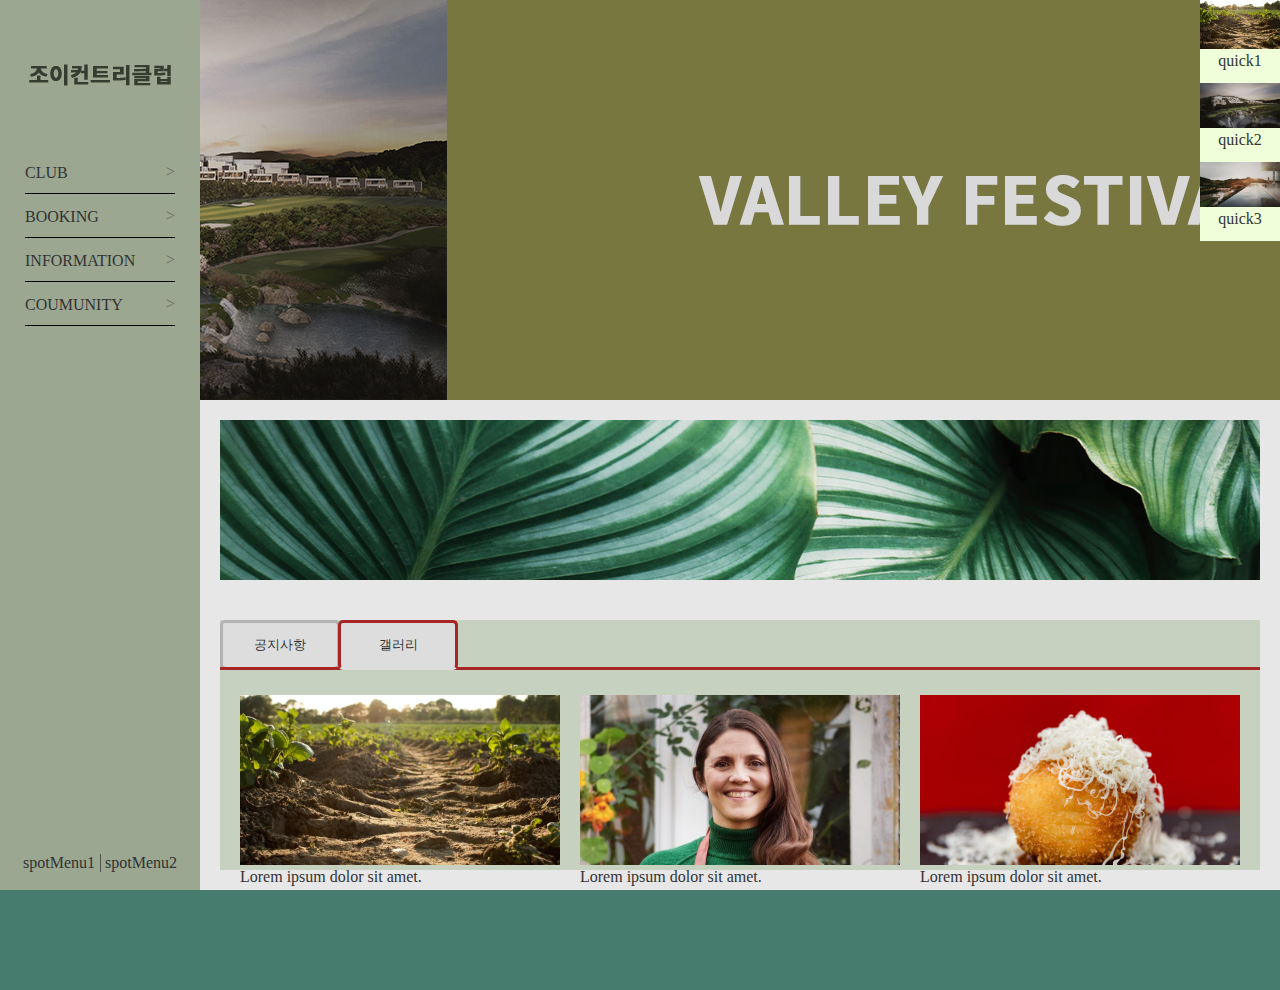
<file: 실기-문제/D-1-조이컨트리클럽/index.html>
<!DOCTYPE html>
<html lang="ko">
  <head>
    <meta charset="UTF-8" />
    <meta name="viewport" content="width=device-width, initial-scale=1.0" />
    <title>조이컨트리클럽</title>
    <link rel="stylesheet" href="./css/comm.css" />
    <script src="./js/jquery-3.5.1.min.js"></script>
    <script src="./js/comm.js"></script>
  </head>
  <body>
    <div class="wrap">
      <div class="inner">
        <header>
          <h1 class="logo">
            <a href="#">
              <img src="./images/logo.png" alt="조이컨트리클럽" />
            </a>
          </h1>
          <nav id="gnb">
            <ul class="depth1">
              <!-- <li class="active"> -->
              <li>
                <a href="javascript:void(0)" class="link-depth1">CLUB</a>
                <ul class="depth2">
                  <li>
                    <a href="#">클럽소개</a>
                  </li>
                  <li>
                    <a href="#">시설안내</a>
                  </li>
                </ul>
              </li>
              <li>
                <a href="javascript:void(0)" class="link-depth1">BOOKING</a>
                <ul class="depth2">
                  <li>
                    <a href="#">요금안내</a>
                  </li>
                  <li>
                    <a href="#">예약안내</a>
                  </li>
                  <li>
                    <a href="#">위약안내</a>
                  </li>
                </ul>
              </li>
              <li>
                <a href="javascript:void(0)" class="link-depth1">INFORMATION</a>
                <ul class="depth2">
                  <li>
                    <a href="#">명예의 전당</a>
                  </li>
                  <li>
                    <a href="#">이벤트</a>
                  </li>
                  <li>
                    <a href="#">자료실</a>
                  </li>
                  <li>
                    <a href="#">포토갤러리</a>
                  </li>
                </ul>
              </li>
              <li>
                <a href="javascript:void(0)" class="link-depth1">COUMUNITY</a>
                <ul class="depth2">
                  <li>
                    <a href="#">공지사항</a>
                  </li>
                  <li>
                    <a href="#">Q&A</a>
                  </li>
                </ul>
              </li>
            </ul>
          </nav>
          <div class="util">
            <a href="#">spotMenu1</a>
            <!-- <span>|</span> -->
            <a href="#">spotMenu2</a>
          </div>
        </header>
        <main>
          <nav class="quick">
            <a href="#">
              <img src="./images/goto1.jpg" alt="퀵1" />
              <p>quick1</p>
            </a>
            <a href="#">
              <img src="./images/slide1.png" alt="퀵1" />
              <p>quick2</p>
            </a>
            <a href="#">
              <img src="./images/slide3.png" alt="퀵1" />
              <p>quick3</p>
            </a>
          </nav>
          <div class="slid">
            <ul>
              <li>
                <a href="#">
                  <img src="./images/slide-bnr11.jpg" />
                </a>
              </li>
              <li>
                <a href="#">
                  <img src="./images/slide-bnr2.jpg" />
                </a>
              </li>
              <li>
                <a href="#">
                  <img src="./images/slide-bnr3.jpg" />
                </a>
              </li>
            </ul>
          </div>
          <div class="banner">
            <a href="#">
              <img src="./images/banner.jpg" alt="banner" />
            </a>
          </div>
          <div class="tabs-wrap">
            <div class="tab">
              <h2 class="tab-tit tit-bbs">
                <button>공지사항</button>
                <!-- button = a태그+java -->
              </h2>
              <div class="tab-cont">
                <ul class="lst-bbs">
                  <li>
                    <a href="#">
                      <p>
                        Lorem ipsum dolor, sit amet consectetur adipisicing
                        elit.
                      </p>
                      <em>2023.08.10</em>
                    </a>
                  </li>
                  <li>
                    <a href="#">
                      <p>Lorem, ipsum dolor. elit.</p>
                      <em>2023.08.10</em>
                    </a>
                  </li>
                  <li>
                    <a href="#">
                      <p>
                        Lorem ipsum dolor sit amet consectetur adipisicing elit.
                        Adipisci a labore molestiae totam quae deserunt
                        voluptates illo dolores.
                      </p>
                      <em>2023.08.10</em>
                    </a>
                  </li>
                </ul>
              </div>
            </div>
            <div class="tab active">
              <h2 class="tab-tit tit-gal">
                <button>갤러리</button>
              </h2>
              <div class="tab-cont">
                <ul class="lst-gallery">
                  <li>
                    <a href="#">
                      <img src="./images/goto1.jpg" alt="" />
                      <p>Lorem ipsum dolor sit amet.</p>
                    </a>
                  </li>
                  <li>
                    <a href="#">
                      <img src="./images/goto2.jpg" alt="" />
                      <p>Lorem ipsum dolor sit amet.</p>
                    </a>
                  </li>
                  <li>
                    <a href="#">
                      <img src="./images/goto3.jpg" alt="" />
                      <p>Lorem ipsum dolor sit amet.</p>
                    </a>
                  </li>
                </ul>
              </div>
            </div>
          </div>
        </main>
      </div>
      <footer>
        <div class="footer-logo"></div>
        <div class="copyright"></div>
        <div class="sns"></div>
      </footer>
    </div>
  </body>
</html>
</file>
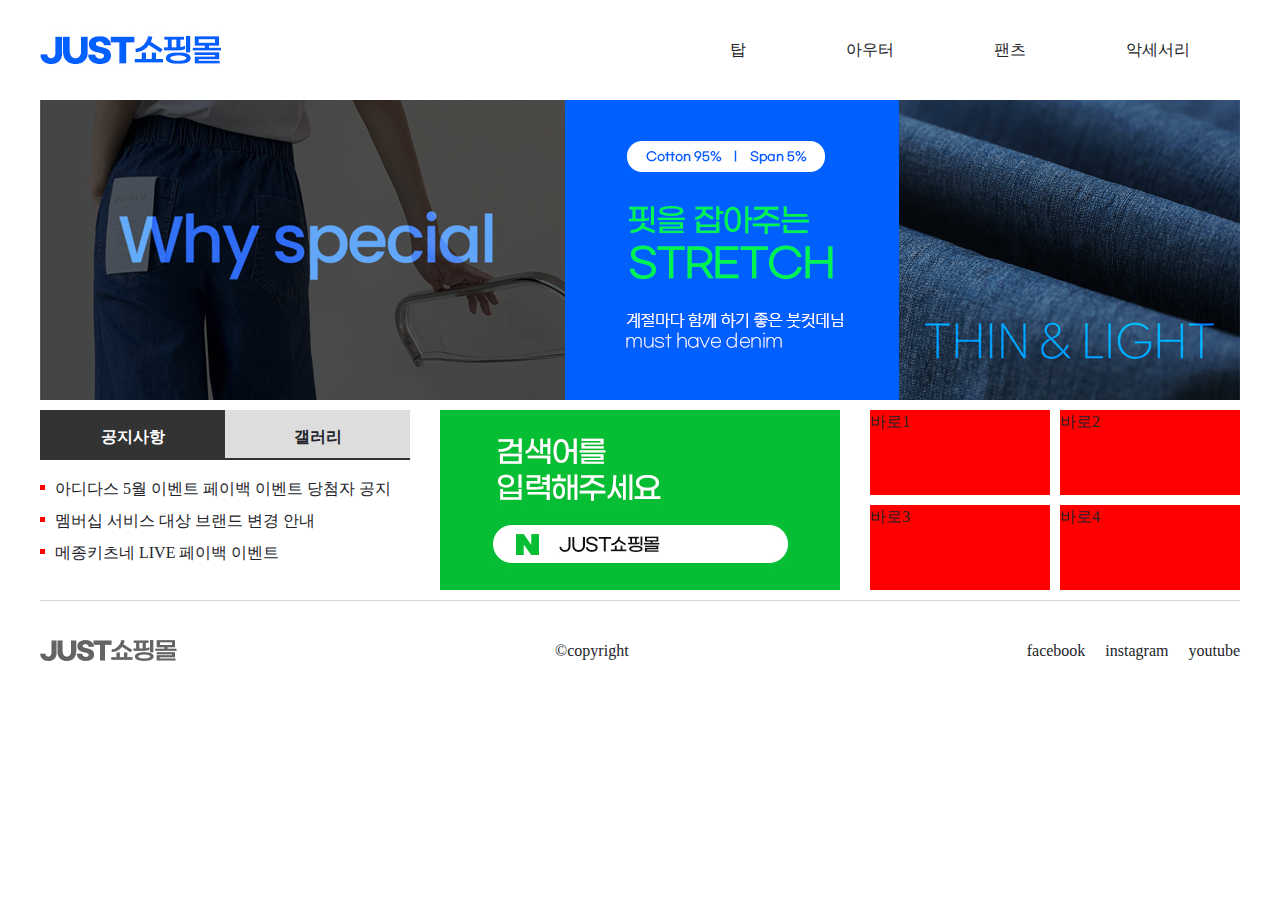
<file: 실기-완성/0-A-1-just쇼핑몰-slider-script/index.html>
<!DOCTYPE html>
<html lang="ko">
  <head>
    <meta charset="UTF-8" />
    <meta name="viewport" content="width=device-width, initial-scale=1.0" />
    <title>Just쇼핑몰</title>
    <link rel="stylesheet" href="./css/comm.css" />
    <script src="./js/jquery-3.5.1.min.js"></script>
    <!-- <script src="./js/comm.js"></script> -->
    <script defer src="./js/comm-js.js"></script>
  </head>
  <body>
    <div class="wrap">
      <header class="header">
        <!-- 로고 -->
        <h1 class="logo">
          <a href="#">
            <img src="./images/logo.jpg" alt="Just쇼핑몰" />
          </a>
        </h1>
        <!-- 네비게이션 -->
        <nav class="gnb">
          <ul class="depth1">
            <li>
              <a href="#">탑</a>
              <ul class="depth2">
                <li><a href="#">블라우스</a></li>
                <li><a href="#">티</a></li>
                <li><a href="#">셔츠</a></li>
                <li><a href="#">니트</a></li>
              </ul>
            </li>
            <li>
              <a href="#">아우터</a>
              <ul class="depth2">
                <li><a href="#">블라우스</a></li>
                <li><a href="#">티</a></li>
                <li><a href="#">셔츠</a></li>
                <li><a href="#">니트</a></li>
              </ul>
            </li>
            <li>
              <a href="#">팬츠</a>
              <ul class="depth2">
                <li><a href="#">블라우스</a></li>
                <li><a href="#">티</a></li>
                <li><a href="#">셔츠</a></li>
                <li><a href="#">니트</a></li>
              </ul>
            </li>
            <li>
              <a href="#">악세서리</a>
              <ul class="depth2">
                <li><a href="#">블라우스</a></li>
                <li><a href="#">티</a></li>
                <li><a href="#">셔츠</a></li>
                <li><a href="#">니트</a></li>
              </ul>
            </li>
          </ul>
        </nav>
      </header>
      <main class="main">
        <!-- 조부모 -->
        <div class="slide-wrap">
          <!-- 부모 -->
          <ul class="lst-slide">
            <!-- 자식 -->
            <li>
              <a href="#">
                <img src="./images/slide1.png" alt="핏을 잡아주는 stretch" />
              </a>
            </li>
            <li>
              <a href="#">
                <img src="./images/slide2.png" alt="Fashion week" />
              </a>
            </li>
            <li>
              <a href="#">
                <img src="./images/slide3.jpg" alt="1+1 두장 구매시 15%할인" />
              </a>
            </li>
          </ul>
        </div>
        <div class="contents">
          <div class="tabs-wrap">
            <!-- 공지사항 tab  -->
            <div class="tab-item on">
              <h3 class="tit">공지사항</h3>
              <div class="cont">
                <!-- 공지사항 list -->
                <ul class="lst-bbs">
                  <li>
                    <a href="#">
                      아디다스 5월 이벤트 페이백 이벤트 당첨자 공지
                    </a>
                  </li>
                  <li>
                    <a href="#">멤버십 서비스 대상 브랜드 변경 안내</a>
                  </li>
                  <li>
                    <a href="#">메종키츠네 LIVE 페이백 이벤트</a>
                  </li>
                </ul>
              </div>
            </div>
            <!-- 갤러리 tab -->
            <div class="tab-item">
              <h3 class="tit">갤러리</h3>
              <div class="cont">
                <!-- 썸네일 리스트 -->
                <ul class="lst-gallery">
                  <li>
                    <a href="#">
                      <img
                        src="./images/thumb-gallery.jpg"
                        alt="봄 나들이 준비, 러블리 원피스"
                      />
                      <p>봄 나들이 준비, 러블리 원피스</p>
                    </a>
                  </li>
                  <li>
                    <a href="#">
                      <img
                        src="./images/thumb-gallery.jpg"
                        alt="봄 나들이 준비, 러블리 원피스"
                      />
                      <p>봄 나들이 준비, 러블리 원피스</p>
                    </a>
                  </li>
                  <li>
                    <a href="#">
                      <img
                        src="./images/thumb-gallery.jpg"
                        alt="봄 나들이 준비, 러블리 원피스"
                      />
                      <p>봄 나들이 준비, 러블리 원피스</p>
                    </a>
                  </li>
                </ul>
              </div>
            </div>
          </div>
          <!-- 배너 -->
          <div class="bnr">
            <a href="#">
              <img
                src="./images/bnr.jpg"
                alt="검색어를 입력해주세요. Just쇼핑몰"
              />
            </a>
          </div>
          <!-- 바로가기 -->
          <div class="goto">
            <ul>
              <li><a href="#">바로1</a></li>
              <li><a href="#">바로2</a></li>
              <li><a href="#">바로3</a></li>
              <li><a href="#">바로4</a></li>
            </ul>
          </div>
        </div>
      </main>
      <footer class="footer">
        <div class="logo-foot">
          <a href="#">
            <img src="./images/logo-foot.png" alt="Just쇼핑몰" />
          </a>
        </div>
        <div class="copyright">&#169;copyright</div>
        <div class="sns">
          <ul class="lst-sns">
            <li><a href="#">facebook</a></li>
            <li><a href="#">instagram</a></li>
            <li><a href="#">youtube</a></li>
          </ul>
        </div>
      </footer>
    </div>
    <!-- modal -->
    <div id="modal" class="modal-dimmed active">
      <div class="modal-box">
        <h3>모달창 제목</h3>
        <p>
          Lorem ipsum dolor sit amet consectetur adipisicing elit. Minus,
          consequuntur sed rerum similique iste error doloribus quas et delectus
          est voluptatum rem tenetur, illo eveniet dolorem fuga quis
          repellendus? Nam?
        </p>
        <button>X</button>
      </div>
    </div>
  </body>
</html>
</file>
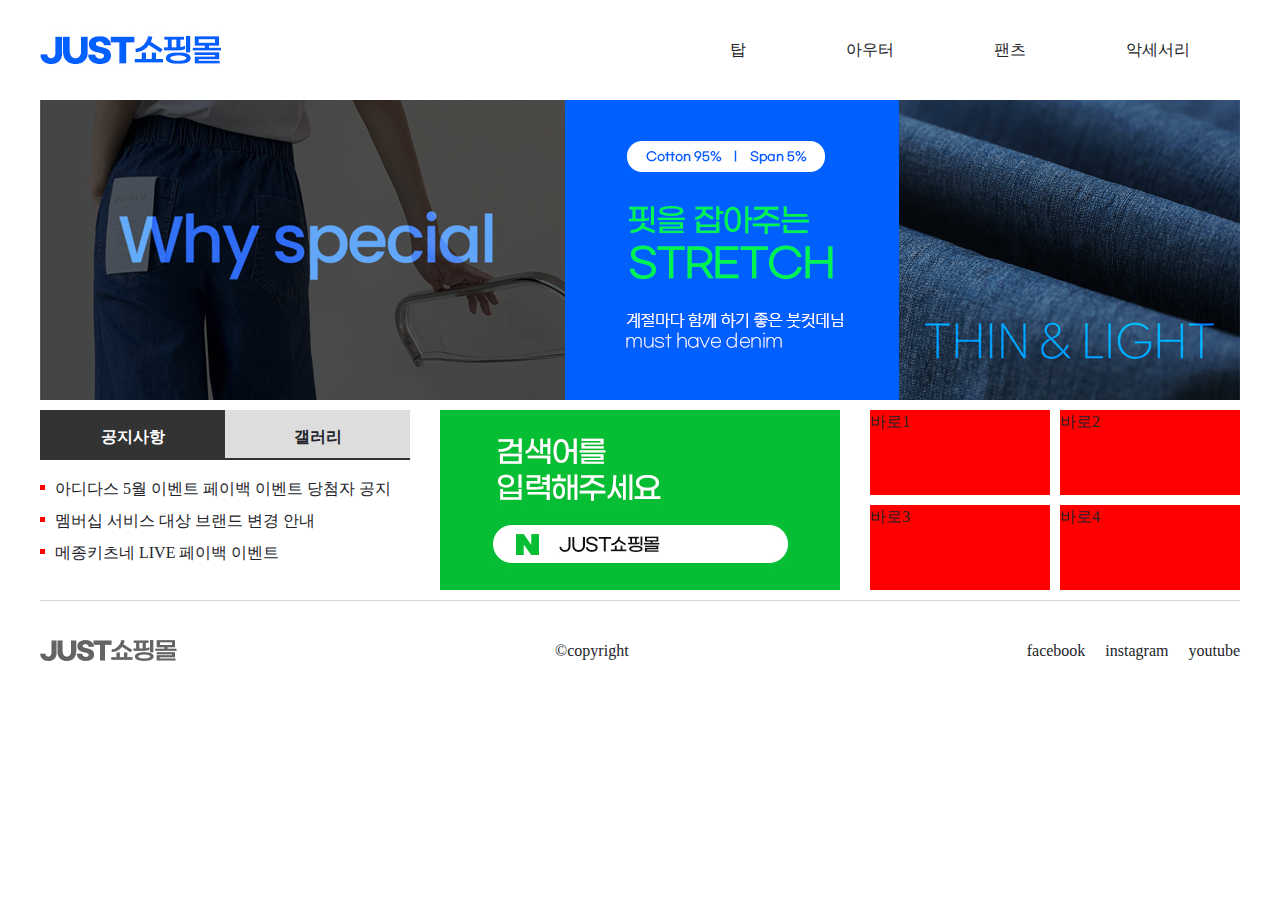
<file: 실기-완성/0-A-1-just쇼핑몰/index.html>
<!DOCTYPE html>
<html lang="ko">
  <head>
    <meta charset="UTF-8" />
    <meta name="viewport" content="width=device-width, initial-scale=1.0" />
    <title>Just쇼핑몰</title>
    <link rel="stylesheet" href="./css/comm.css" />
    <script src="./js/jquery-3.5.1.min.js"></script>
    <script src="./js/comm.js"></script>
  </head>
  <body>
    <div class="wrap">
      <header class="header">
        <!-- 로고 -->
        <h1 class="logo">
          <a href="#">
            <img src="./images/logo.jpg" alt="Just쇼핑몰" />
          </a>
        </h1>
        <!-- 네비게이션 -->
        <nav class="gnb">
          <ul class="depth1">
            <li>
              <a href="#">탑</a>
              <ul class="depth2">
                <li><a href="#">블라우스</a></li>
                <li><a href="#">티</a></li>
                <li><a href="#">셔츠</a></li>
                <li><a href="#">니트</a></li>
              </ul>
            </li>
            <li>
              <a href="#">아우터</a>
              <ul class="depth2">
                <li><a href="#">블라우스</a></li>
                <li><a href="#">티</a></li>
                <li><a href="#">셔츠</a></li>
                <li><a href="#">니트</a></li>
              </ul>
            </li>
            <li>
              <a href="#">팬츠</a>
              <ul class="depth2">
                <li><a href="#">블라우스</a></li>
                <li><a href="#">티</a></li>
                <li><a href="#">셔츠</a></li>
                <li><a href="#">니트</a></li>
              </ul>
            </li>
            <li>
              <a href="#">악세서리</a>
              <ul class="depth2">
                <li><a href="#">블라우스</a></li>
                <li><a href="#">티</a></li>
                <li><a href="#">셔츠</a></li>
                <li><a href="#">니트</a></li>
              </ul>
            </li>
          </ul>
        </nav>
      </header>
      <main class="main">
        <!-- 조부모 -->
        <div class="slide-wrap">
          <!-- 부모 -->
          <ul class="lst-slide">
            <!-- 자식 -->
            <li>
              <a href="#">
                <img src="./images/slide1.png" alt="핏을 잡아주는 stretch" />
              </a>
            </li>
            <li>
              <a href="#">
                <img src="./images/slide2.png" alt="Fashion week" />
              </a>
            </li>
            <li>
              <a href="#">
                <img src="./images/slide3.jpg" alt="1+1 두장 구매시 15%할인" />
              </a>
            </li>
          </ul>
        </div>
        <div class="contents">
          <div class="tabs-wrap">
            <!-- 공지사항 tab  -->
            <div class="tab-item on">
              <h3 class="tit">공지사항</h3>
              <div class="cont">
                <!-- 공지사항 list -->
                <ul class="lst-bbs">
                  <li>
                    <a href="#">
                      아디다스 5월 이벤트 페이백 이벤트 당첨자 공지
                    </a>
                  </li>
                  <li>
                    <a href="#">멤버십 서비스 대상 브랜드 변경 안내</a>
                  </li>
                  <li>
                    <a href="#">메종키츠네 LIVE 페이백 이벤트</a>
                  </li>
                </ul>
              </div>
            </div>
            <!-- 갤러리 tab -->
            <div class="tab-item">
              <h3 class="tit">갤러리</h3>
              <div class="cont">
                <!-- 썸네일 리스트 -->
                <ul class="lst-gallery">
                  <li>
                    <a href="#">
                      <img
                        src="./images/thumb-gallery.jpg"
                        alt="봄 나들이 준비, 러블리 원피스"
                      />
                      <p>봄 나들이 준비, 러블리 원피스</p>
                    </a>
                  </li>
                  <li>
                    <a href="#">
                      <img
                        src="./images/thumb-gallery.jpg"
                        alt="봄 나들이 준비, 러블리 원피스"
                      />
                      <p>봄 나들이 준비, 러블리 원피스</p>
                    </a>
                  </li>
                  <li>
                    <a href="#">
                      <img
                        src="./images/thumb-gallery.jpg"
                        alt="봄 나들이 준비, 러블리 원피스"
                      />
                      <p>봄 나들이 준비, 러블리 원피스</p>
                    </a>
                  </li>
                </ul>
              </div>
            </div>
          </div>
          <!-- 배너 -->
          <div class="bnr">
            <a href="#">
              <img
                src="./images/bnr.jpg"
                alt="검색어를 입력해주세요. Just쇼핑몰"
              />
            </a>
          </div>
          <!-- 바로가기 -->
          <div class="goto">
            <ul>
              <li><a href="#">바로1</a></li>
              <li><a href="#">바로2</a></li>
              <li><a href="#">바로3</a></li>
              <li><a href="#">바로4</a></li>
            </ul>
          </div>
        </div>
      </main>
      <footer class="footer">
        <div class="logo-foot">
          <a href="#">
            <img src="./images/logo-foot.png" alt="Just쇼핑몰" />
          </a>
        </div>
        <div class="copyright">&#169;copyright</div>
        <div class="sns">
          <ul class="lst-sns">
            <li><a href="#">facebook</a></li>
            <li><a href="#">instagram</a></li>
            <li><a href="#">youtube</a></li>
          </ul>
        </div>
      </footer>
    </div>
    <!-- modal -->
    <div id="modal" class="modal-dimmed">
      <div class="modal-box">
        <h3>모달창 제목</h3>
        <p>
          Lorem ipsum dolor sit amet consectetur adipisicing elit. Minus,
          consequuntur sed rerum similique iste error doloribus quas et delectus
          est voluptatum rem tenetur, illo eveniet dolorem fuga quis
          repellendus? Nam?
        </p>
        <button>X</button>
      </div>
    </div>
  </body>
</html>
</file>
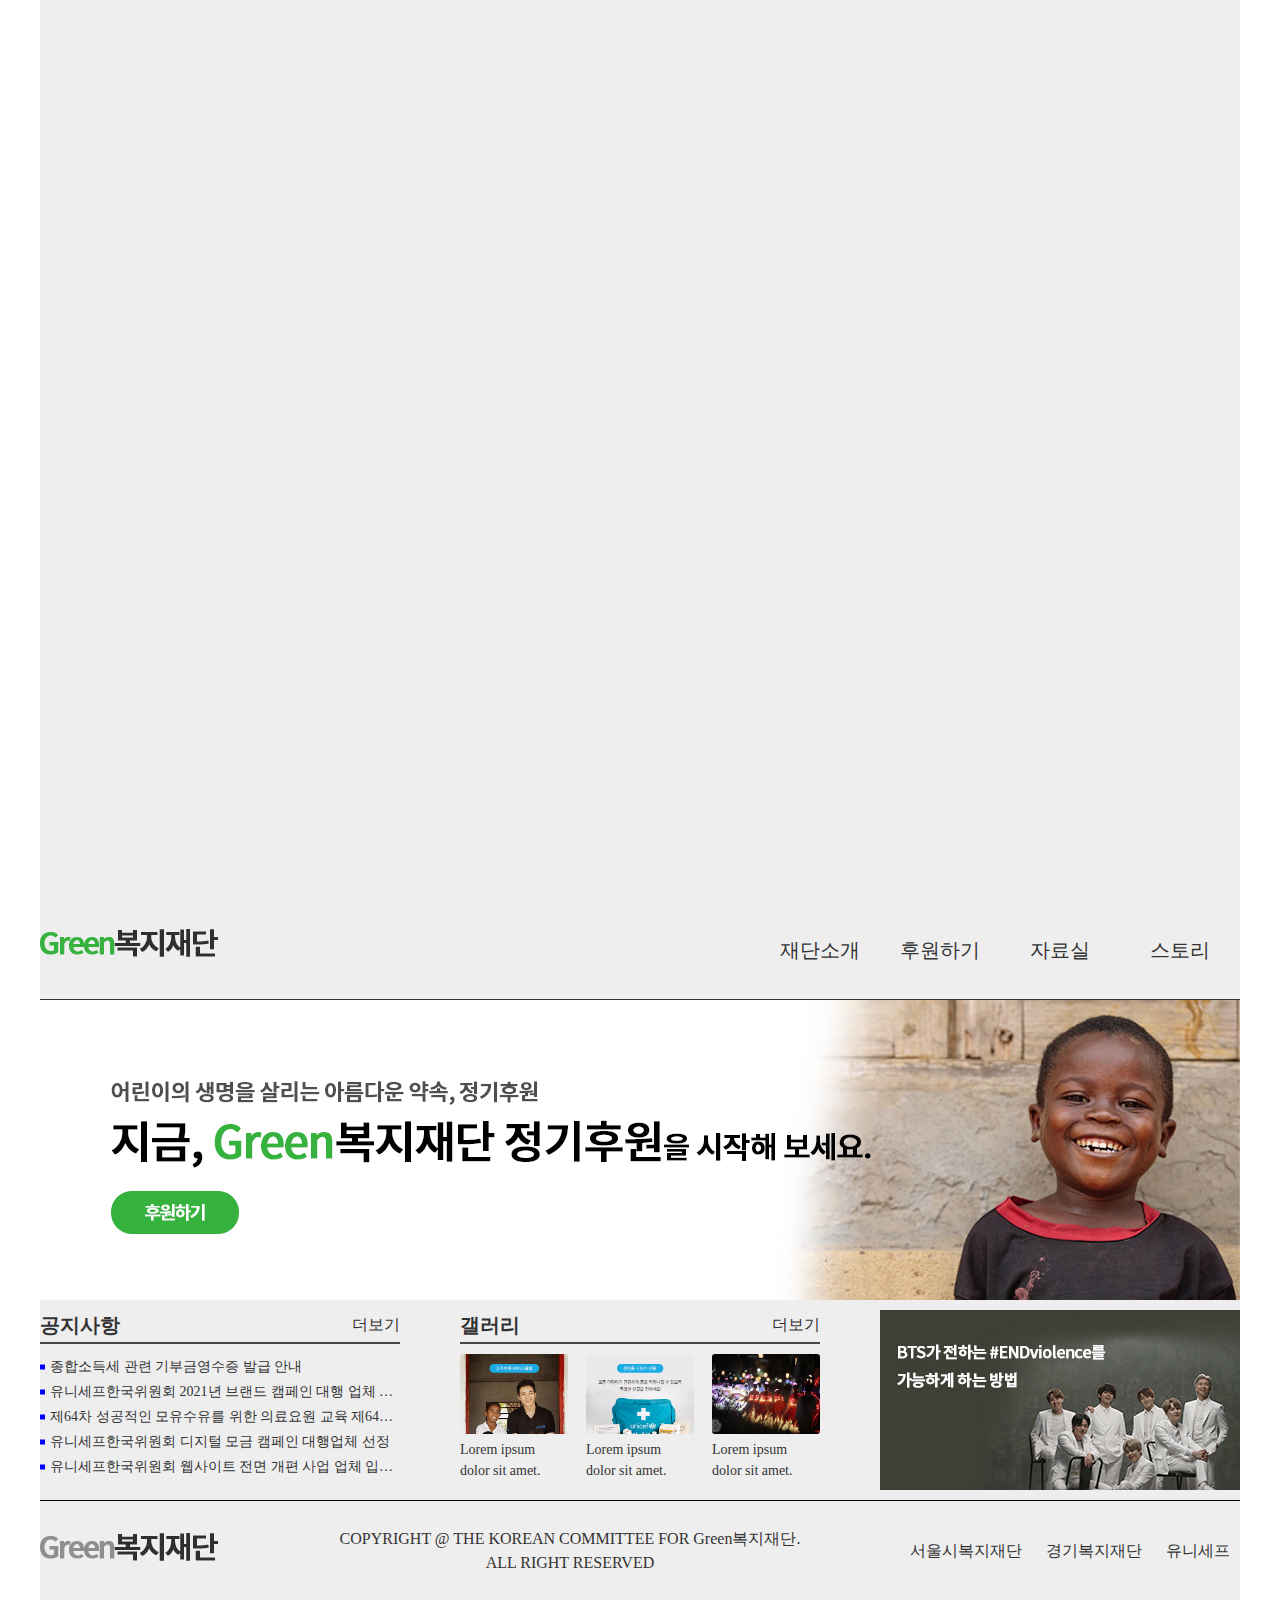
<file: 실기-완성/A-2-Green복지재단/index.html>
<!DOCTYPE html>
<html lang="ko">
  <head>
    <meta charset="UTF-8" />
    <meta name="viewport" content="width=device-width, initial-scale=1.0" />
    <title>Green복지재단</title>
    <link rel="stylesheet" href="./css/comm.css" />
    <script src="./js/jquery-3.5.1.min.js"></script>
    <script src="./js/comm.js"></script>
  </head>
  <body>
    <div class="wrap">
      <header>
        <h1>
          <a href="#">
            <img src="./images/logo.png" alt="Green복지재단" />
          </a>
        </h1>
        <nav class="gnb">
          <ul class="gnb-depth1">
            <li>
              <a href="#">재단소개</a>
              <ul class="gnb-depth2">
                <li><a href="#">설립취지</a></li>
                <li><a href="#">연혁</a></li>
                <li><a href="#">찾아오시는길</a></li>
              </ul>
            </li>
            <li>
              <a href="#">후원하기</a>
              <ul class="gnb-depth2">
                <li><a href="#">국내후원</a></li>
                <li><a href="#">국외후원</a></li>
                <li><a href="#">맞춤후원</a></li>
              </ul>
            </li>
            <li>
              <a href="#">자료실</a>
              <ul class="gnb-depth2">
                <li><a href="#">서식자료실</a></li>
                <li><a href="#">사진자료실</a></li>
                <li><a href="#">후원양식</a></li>
              </ul>
            </li>
            <li>
              <a href="#">스토리</a>
              <ul class="gnb-depth2">
                <li><a href="#">웹진</a></li>
                <li><a href="#">보고서</a></li>
                <li><a href="#">나의 후원</a></li>
              </ul>
            </li>
          </ul>
        </nav>
      </header>
      <div class="slide">
        <ul>
          <li>
            <a href="#">
              <img
                src="./images/slide1.jpg"
                alt="어린이의 생명을 살리는 아름다운 약속, 정기후원
              지금, Green복지재단 정기후원을 시작해 보세요. [후원하기]"
              />
            </a>
          </li>
          <li>
            <a href="#">
              <img
                src="./images/slide2.jpg"
                alt="지금도 아이들은 당신의 후원을 기다립니다."
              />
            </a>
          </li>
          <li>
            <a href="#">
              <img
                src="./images/slide3.jpg"
                alt="함께 해주신 후원자님 고맙습니다!
              2020년 기부금 영수증 발급 안내"
              />
            </a>
          </li>
        </ul>
      </div>
      <main>
        <section class="sec-g sec-bbs">
          <h2 class="sec-tit">공지사항</h2>
          <div class="sec-cont">
            <ul class="lst-bbs">
              <li>
                <a href="javascript:void(0);"
                  >종합소득세 관련 기부금영수증 발급 안내</a
                >
              </li>
              <li>
                <a href="#"
                  >유니세프한국위원회 2021년 브랜드 캠페인 대행 업체 입찰...</a
                >
              </li>
              <li>
                <a href="#"
                  >제64차 성공적인 모유수유를 위한 의료요원 교육 제64차...</a
                >
              </li>
              <li>
                <a href="#"
                  >유니세프한국위원회 디지털 모금 캠페인 대행업체 선정
                </a>
              </li>
              <li>
                <a href="#"
                  >유니세프한국위원회 웹사이트 전면 개편 사업 업체 입찰 공고</a
                >
              </li>
            </ul>
            <a href="#" class="link-more">더보기</a>
          </div>
        </section>
        <section class="sec-g sec-gallery">
          <h2 class="sec-tit">갤러리</h2>
          <div class="sec-cont">
            <ul class="lst-gallery">
              <li>
                <a href="#">
                  <img src="./images/gallery1.jpg" alt="갤러리 이미지" />
                  <p>Lorem ipsum dolor sit amet.</p>
                </a>
              </li>
              <li>
                <a href="#">
                  <img src="./images/gallery2.jpg" alt="갤러리 이미지" />
                  <p>Lorem ipsum dolor sit amet.</p>
                </a>
              </li>
              <li>
                <a href="#">
                  <img src="./images/gallery3.jpeg" alt="갤러리 이미지" />
                  <p>Lorem ipsum dolor sit amet.</p>
                </a>
              </li>
            </ul>
            <a href="#" class="link-more">더보기</a>
          </div>
        </section>
        <section class="sec-g sec-banner">
          <h2 class="blind">홍보 배너</h2>
          <div class="sec-cont">
            <a href="#">
              <img
                src="./images/banner.jpg"
                alt="BTS가 전하는 #ENDviolence를 가능하게 하는 방법"
              />
            </a>
          </div>
        </section>
      </main>
      <footer>
        <div class="logo-foot">
          <a href="#">
            <img src="./images/logo.png" alt="Green복지재단" />
          </a>
        </div>
        <div class="copyright">
          COPYRIGHT @ THE KOREAN COMMITTEE FOR Green복지재단. <br />
          ALL RIGHT RESERVED
        </div>
        <div class="family">
          <a href="#">서울시복지재단</a>
          <a href="#">경기복지재단</a>
          <a href="#">유니세프</a>
        </div>
      </footer>
    </div>
    <div id="modal" class="modal-dimmed">
      <div class="modal-box">
        <h2 class="modal-tit">modal title</h2>
        <div class="modal-cont">
          Lorem ipsum dolor sit amet, consectetur adipisicing elit. Rem,
          facilis. Lorem ipsum dolor sit amet, consectetur adipisicing elit.
          Rem, facilis. Lorem ipsum dolor sit amet, consectetur adipisicing
          elit. Rem, facilis.
        </div>
        <button class="btn-close">
          X
          <div class="blind">닫기</div>
        </button>
      </div>
    </div>
  </body>
</html>
</file>
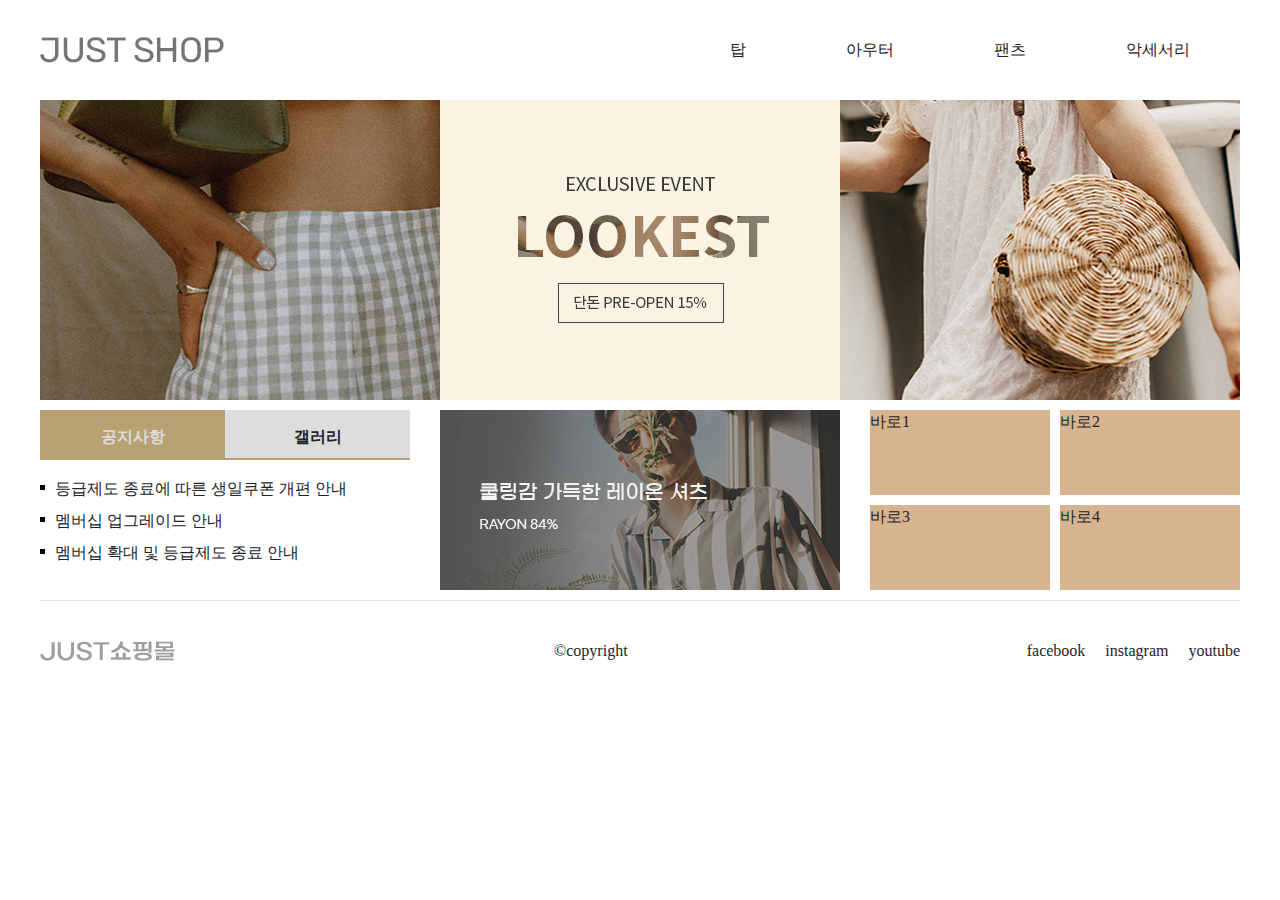
<file: 실기-문제/A-1-JUST쇼핑몰/001-just쇼핑몰-slider-script/index.html>
<!DOCTYPE html>
<html lang="ko">
  <head>
    <meta charset="UTF-8" />
    <meta name="viewport" content="width=device-width, initial-scale=1.0" />
    <title>Just쇼핑몰</title>
    <link rel="stylesheet" href="./css/comm.css" />
    <script src="./js/jquery-3.5.1.min.js"></script>
    <script src="./js/comm.js"></script>
  </head>
  <body>
    <div class="wrap">
      <header class="header">
        <!-- 로고 -->
        <h1 class="logo">
          <a href="#">
            <img src="./image/logo.png" alt="Just쇼핑몰" />
          </a>
        </h1>
        <!-- 네비게이션 -->
        <!-- <h2>메인 메뉴</h2> -->
        <nav class="gnb">
          <ul class="depth1">
            <li>
              <a href="#">탑</a>
              <ul class="depth2">
                <li><a href="#">블라우스</a></li>
                <li><a href="#">티</a></li>
                <li><a href="#">셔츠</a></li>
                <li><a href="#">니트</a></li>
              </ul>
            </li>
            <li>
              <a href="#">아우터</a>
              <ul class="depth2">
                <li><a href="#">자켓</a></li>
                <li><a href="#">코트</a></li>
                <li><a href="#">가디건</a></li>
                <li><a href="#">머플러</a></li>
              </ul>
            </li>
            <li>
              <a href="#">팬츠</a>
              <ul class="depth2">
                <li><a href="#">청바지</a></li>
                <li><a href="#">짧은바지</a></li>
                <li><a href="#">긴바지</a></li>
                <li><a href="#">레깅스</a></li>
              </ul>
            </li>
            <li>
              <a href="#">악세서리</a>
              <ul class="depth2">
                <li><a href="#">귀걸이</a></li>
                <li><a href="#">목걸이</a></li>
                <li><a href="#">팔찌</a></li>
                <li><a href="#">반지</a></li>
              </ul>
            </li>
          </ul>
        </nav>
      </header>
      <main class="main">
        <!-- 조부모 -->
        <div class="slide-wrap">
          <!-- 부모 -->
          <ul class="lst-slide">
            <!-- 자식 -->
            <li>
              <a href="#">
                <img src="./image/slide bn-3.jpg" alt="lookest" />
              </a>
            </li>
            <li>
              <a href="#">
                <img src="./image/slide bn-2.jpg" alt="SUMMER season on 80%" />
              </a>
            </li>
            <li>
              <a href="#">
                <img src="./image/slide bn.jpg" alt="beauty#essential" />
              </a>
            </li>
          </ul>
        </div>
        <div class="contents">
          <div class="tabs-wrap">
            <!-- 공지사항 tab  -->
            <div class="tab-item on">
              <h3 class="tit">공지사항</h3>
              <div class="cont">
                <!-- 공지사항 list -->
                <ul class="lst-bbs">
                  <li>
                    <a href="#"> 등급제도 종료에 따른 생일쿠폰 개편 안내 </a>
                  </li>
                  <li>
                    <a href="#">멤버십 업그레이드 안내</a>
                  </li>
                  <li>
                    <a href="#">멤버십 확대 및 등급제도 종료 안내</a>
                  </li>
                </ul>
              </div>
            </div>
            <!-- 갤러리 tab -->
            <div class="tab-item">
              <h3 class="tit">갤러리</h3>
              <div class="cont">
                <!-- 썸네일 리스트 -->
                <ul class="lst-gallery">
                  <li>
                    <a href="#">
                      <img
                        src="./image/g3.jpg"
                        alt="쿨탠다드가 선사하는
                        6월의 크리스마스"
                      />
                      <p>쿨탠다드가 선사하는 6월의 크리스마스</p>
                    </a>
                  </li>
                  <li>
                    <a href="#">
                      <img
                        src="./image/g2.jpg"
                        alt="키르시
                        아울렛 기획전"
                      />
                      <p>키르시 아울렛 기획전</p>
                    </a>
                  </li>
                  <li>
                    <a href="#">
                      <img
                        src="./image/g1.jpg"
                        alt="부티클
                        피플 장바구니"
                      />
                      <p>부티클 피플 장바구니</p>
                    </a>
                  </li>
                </ul>
              </div>
            </div>
          </div>
          <!-- 배너 -->
          <div class="bnr">
            <a href="#">
              <img
                src="./image/2.jpg"
                alt="검색어를 입력해주세요. Just쇼핑몰"
              />
            </a>
          </div>
          <!-- 바로가기 -->
          <div class="goto">
            <ul>
              <li><a href="#">바로1</a></li>
              <li><a href="#">바로2</a></li>
              <li><a href="#">바로3</a></li>
              <li><a href="#">바로4</a></li>
            </ul>
          </div>
        </div>
      </main>
      <footer class="footer">
        <div class="logo-foot">
          <a href="#">
            <img src="./image/footer logo.png" alt="Just쇼핑몰" />
          </a>
        </div>
        <div class="copyright">&#169;copyright</div>
        <div class="sns">
          <ul class="lst-sns">
            <li><a href="#">facebook</a></li>
            <li><a href="#">instagram</a></li>
            <li><a href="#">youtube</a></li>
          </ul>
        </div>
      </footer>
    </div>
    <!-- modal -->
    <div id="modal" class="modal-dimmed">
      <div class="modal-box">
        <h3>모달창 제목</h3>
        <p>
          Lorem ipsum dolor sit amet consectetur adipisicing elit. Minus,
          consequuntur sed rerum similique iste error doloribus quas et delectus
          est voluptatum rem tenetur, illo eveniet dolorem fuga quis
          repellendus? Nam?
        </p>
        <button>X</button>
      </div>
    </div>
  </body>
</html>
</file>
<file: 실기-완성/0-A-1-just쇼핑몰-slider-script/css/comm.css>
@charset "UTF-8";
:root {
  --primary: #0060ff;
  --line: #dbdbdb;
  --txt: #222328;
  --w: #fff;
  --b: #111;

  --widthWrap: 1200px;
  --slideHeight: 300px;
}

* {
  margin: 0;
  padding: 0;
  list-style: none;
  box-sizing: border-box;
  text-decoration: none;
  line-height: 1.5;
  color: var(--txt);
}

.wrap {
  width: var(--widthWrap);
  margin: 0 auto;
}
.header {
  display: flex;
  justify-content: space-between;
  height: 100px;
}
.logo {
  display: flex;
  align-items: center;
}
.logo a {
  display: block;
  width: 200px;
  height: 40px;
}

.gnb .depth1 {
  display: flex;
  position: relative;
}
.gnb .depth1 > li {
  position: relative;
}
.gnb .depth1 > li > a {
  display: block;
  height: 100px;
  padding: 0 50px;
  line-height: 100px;
  /* background: lawngreen; */
  /* border: 1px solid #000; */
  text-align: center;
}
.gnb .depth1 > li:hover > a {
  /* background: #0060ff; */
  border-bottom: 5px solid var(--primary);
}
.gnb .depth1 > li:last-child .depth2 {
  border-right: 1px solid var(--line);
}
/* gnb 마우스 오버 후 */
.gnb .depth1:hover .depth2 {
  display: block;
  max-height: 300px;
  /* padding: 10px 0; */
  border-bottom-width: 1px;
}

/* nav depth2 */
/* gnb 마우스 오버 전 */
.gnb .depth2 {
  /* display: none; */
  position: absolute;
  top: 100px;
  left: 0;
  right: 0;
  z-index: 1000;
  overflow: hidden;
  max-height: 0;
  /* padding: 0; */
  background: var(--w);
  border-bottom: 0 solid var(--line);
  border-right: none;
  transition: all 0.3s;
}
.gnb .depth2::after {
  content: "";
  position: absolute;
  top: 5px;
  right: 0;
  bottom: 5px;
  width: 1px;
  background: rgba(var(--b), 0.1);
}
.gnb .depth1 > li:last-child .depth2::after {
  display: none;
}
.gnb .depth2 a {
  display: block;
  height: 40px;
  text-align: center;
  line-height: 40px;
}
.gnb .depth2 a:hover {
  background-color: var(--primary);
  color: var(--w);
}

/* slide */
.slide-wrap a,
.slide-wrap img {
  display: block;
}
.slide-wrap {
  position: relative;
  overflow: hidden;
  height: var(--slideHeight);
}
.lst-slide {
  position: absolute;
  top: 0;
  left: 0;
}

/* contents */
.contents {
  display: flex;
  justify-content: space-between;
  padding: 10px 0;
}
/* tab */
.tabs-wrap {
  position: relative;
  display: flex;
  width: calc(100% / 2 - 230px);
}
.tabs-wrap .tab-item {
  width: 50%;
}
/* 비활성화 tab */
.tabs-wrap .tab-item .tit {
  height: 50px;
  padding-top: 15px;
  border-bottom: 2px solid #333;
  background: #ddd;
  text-align: center;
  font-size: 16px;
  box-sizing: border-box;
  cursor: pointer;
}
/* 활성화 tab */
.tabs-wrap .on .tit {
  background: #333;
  color: #fff;
}
.tabs-wrap .tab-item .cont {
  display: none;
  position: absolute;
  top: 50px;
  left: 0;
  right: 0;
  height: 130px;
}
.tabs-wrap .on .cont {
  display: block;
}
.lst-bbs {
  padding-top: 13px;
}
.lst-bbs li {
  display: flex;
  align-items: center;
}
.lst-bbs li::before {
  content: "";
  display: inline-block;
  width: 5px;
  height: 5px;
  margin-top: -4px;
  margin-right: 10px;
  background: red;
}
.lst-bbs li a {
  display: block;
  line-height: 2;
}
.lst-bbs li a:hover {
  text-decoration: underline;
}

/* 갤러리 */
.lst-gallery {
  display: flex;
  justify-content: space-between;
  padding-top: 5px;
}
.lst-gallery li {
  width: 100px;
}
.lst-gallery li p {
  overflow: hidden;
  white-space: nowrap;
  text-overflow: ellipsis;
}

.bnr {
  width: 400px;
}
.bnr a,
.bnr img {
  display: block;
}
.goto {
  width: calc(100% / 2 - 230px);
}
.goto ul {
  display: flex;
  flex-wrap: wrap;
  justify-content: space-between;
  align-content: space-between;
  height: 180px;
}
.goto li {
  width: calc(50% - 5px);
  height: calc(50% - 5px);
  background: blue;
}
.goto a {
  display: block;
  height: 100%;
  background: red;
}

.footer {
  display: flex;
  justify-content: space-between;
  align-items: center;
  height: 100px;
  border-top: 1px solid #d7d7d7;
}
.logo-foot a {
  display: flex;
  align-items: center;
  height: 100px;
}
.lst-sns {
  display: flex;
}
.lst-sns li {
  margin-left: 20px;
}
.lst-sns a {
  display: block;
  height: 100px;
  line-height: 100px;
}

/* modal */
.modal-dimmed {
  display: flex;
  justify-content: center;
  align-items: center;
  position: fixed;
  top: 0;
  left: 0;
  right: 0;
  bottom: 0;
  z-index: 10;
  background: rgba(0, 0, 0, 0.5);
  opacity: 0;
  visibility: hidden;
  transition: all 0.3s;
}
.modal-dimmed.active {
  /* display: flex; */
  visibility: visible;
  opacity: 1;
}
.modal-box {
  position: relative;
  width: 500px;
  height: 300px;
  padding: 50px;
  border: 1px solid #eee;
  background: #fff;
  border-radius: 10px;
  text-align: center;
}
.modal-box h3 {
  margin-bottom: 30px;
  font-size: 24px;
}
.modal-box button {
  position: absolute;
  top: -20px;
  right: -20px;
  width: 50px;
  height: 50px;
  background: #000;
  border-radius: 50%;
  border: none;
  color: #fff;
  font-size: 20px;
  cursor: pointer;
}
</file>
<file: 실기-완성/0-A-1-just쇼핑몰/css/comm.css>
@charset "UTF-8";
:root {
  --primary: #0060ff;
  --line: #dbdbdb;
  --txt: #222328;
  --w: #fff;
  --b: #111;

  --widthWrap: 1200px;
  --slideHeight: 300px;
}

* {
  margin: 0;
  padding: 0;
  list-style: none;
  box-sizing: border-box;
  text-decoration: none;
  line-height: 1.5;
  color: var(--txt);
}

.wrap {
  width: var(--widthWrap);
  margin: 0 auto;
}
.header {
  display: flex;
  justify-content: space-between;
  height: 100px;
}
.logo {
  display: flex;
  align-items: center;
}
.logo a {
  display: block;
  width: 200px;
  height: 40px;
}

.gnb .depth1 {
  display: flex;
  position: relative;
}
.gnb .depth1 > li {
  position: relative;
}
.gnb .depth1 > li > a {
  display: block;
  height: 100px;
  padding: 0 50px;
  line-height: 100px;
  /* background: lawngreen; */
  /* border: 1px solid #000; */
  text-align: center;
}
.gnb .depth1 > li:hover > a {
  /* background: #0060ff; */
  border-bottom: 5px solid var(--primary);
}
.gnb .depth1 > li:last-child .depth2 {
  border-right: 1px solid var(--line);
}
/* gnb 마우스 오버 후 */
.gnb .depth1:hover .depth2 {
  display: block;
  max-height: 300px;
  /* padding: 10px 0; */
  border-bottom-width: 1px;
}

/* nav depth2 */
/* gnb 마우스 오버 전 */
.gnb .depth2 {
  /* display: none; */
  position: absolute;
  top: 100px;
  left: 0;
  right: 0;
  z-index: 1000;
  overflow: hidden;
  max-height: 0;
  /* padding: 0; */
  background: var(--w);
  border-bottom: 0 solid var(--line);
  border-right: none;
  transition: all 0.3s;
}
.gnb .depth2::after {
  content: "";
  position: absolute;
  top: 5px;
  right: 0;
  bottom: 5px;
  width: 1px;
  background: rgba(var(--b), 0.1);
}
.gnb .depth1 > li:last-child .depth2::after {
  display: none;
}
.gnb .depth2 a {
  display: block;
  height: 40px;
  text-align: center;
  line-height: 40px;
}
.gnb .depth2 a:hover {
  background-color: var(--primary);
  color: var(--w);
}

/* slide */
.slide-wrap a,
.slide-wrap img {
  display: block;
}
.slide-wrap {
  position: relative;
  overflow: hidden;
  height: var(--slideHeight);
}
.lst-slide {
  position: absolute;
  top: 0;
  left: 0;
  animation: slide-ani 9s linear alternate infinite;
}
@keyframes slide-ani {
  0% {
    top: 0;
  }
  30% {
    top: 0;
  }
  33% {
    top: -300px;
  }
  70% {
    top: -300px;
  }
  73% {
    top: -600px;
  }
  100% {
    top: -600px;
  }
}

/* contents */
.contents {
  display: flex;
  justify-content: space-between;
  padding: 10px 0;
}
/* tab */
.tabs-wrap {
  position: relative;
  display: flex;
  width: calc(100% / 2 - 230px);
}
.tabs-wrap .tab-item {
  width: 50%;
}
/* 비활성화 tab */
.tabs-wrap .tab-item .tit {
  height: 50px;
  padding-top: 15px;
  border-bottom: 2px solid #333;
  background: #ddd;
  text-align: center;
  font-size: 16px;
  box-sizing: border-box;
  cursor: pointer;
}
/* 활성화 tab */
.tabs-wrap .on .tit {
  background: #333;
  color: #fff;
}
.tabs-wrap .tab-item .cont {
  display: none;
  position: absolute;
  top: 50px;
  left: 0;
  right: 0;
  height: 130px;
}
.tabs-wrap .on .cont {
  display: block;
}
.lst-bbs {
  padding-top: 13px;
}
.lst-bbs li {
  display: flex;
  align-items: center;
}
.lst-bbs li::before {
  content: "";
  display: inline-block;
  width: 5px;
  height: 5px;
  margin-top: -4px;
  margin-right: 10px;
  background: red;
}
.lst-bbs li a {
  display: block;
  line-height: 2;
}
.lst-bbs li a:hover {
  text-decoration: underline;
}

/* 갤러리 */
.lst-gallery {
  display: flex;
  justify-content: space-between;
  padding-top: 5px;
}
.lst-gallery li {
  width: 100px;
}
.lst-gallery li p {
  overflow: hidden;
  white-space: nowrap;
  text-overflow: ellipsis;
}

.bnr {
  width: 400px;
}
.bnr a,
.bnr img {
  display: block;
}
.goto {
  width: calc(100% / 2 - 230px);
}
.goto ul {
  display: flex;
  flex-wrap: wrap;
  justify-content: space-between;
  align-content: space-between;
  height: 180px;
}
.goto li {
  width: calc(50% - 5px);
  height: calc(50% - 5px);
  background: blue;
}
.goto a {
  display: block;
  height: 100%;
  background: red;
}

.footer {
  display: flex;
  justify-content: space-between;
  align-items: center;
  height: 100px;
  border-top: 1px solid #d7d7d7;
}
.logo-foot a {
  display: flex;
  align-items: center;
  height: 100px;
}
.lst-sns {
  display: flex;
}
.lst-sns li {
  margin-left: 20px;
}
.lst-sns a {
  display: block;
  height: 100px;
  line-height: 100px;
}

/* modal */
.modal-dimmed {
  display: flex;
  justify-content: center;
  align-items: center;
  position: fixed;
  top: 0;
  left: 0;
  right: 0;
  bottom: 0;
  z-index: 10;
  background: rgba(0, 0, 0, 0.5);
  opacity: 0;
  visibility: hidden;
  transition: all 0.3s;
}
.modal-dimmed.active {
  /* display: flex; */
  visibility: visible;
  opacity: 1;
}
.modal-box {
  position: relative;
  width: 500px;
  height: 300px;
  padding: 50px;
  border: 1px solid #eee;
  background: #fff;
  border-radius: 10px;
  text-align: center;
}
.modal-box h3 {
  margin-bottom: 30px;
  font-size: 24px;
}
.modal-box button {
  position: absolute;
  top: -20px;
  right: -20px;
  width: 50px;
  height: 50px;
  background: #000;
  border-radius: 50%;
  border: none;
  color: #fff;
  font-size: 20px;
  cursor: pointer;
}
</file>
<file: 실기-문제/A-1-JUST쇼핑몰/001-just쇼핑몰-slider-script/css/comm.css>
@charset "UTF-8";
:root {
  --primary: #b48e5c;
  --line: #dfa46d;
  --txt: #222328;
  --w: #ffffff;
  --b: #rgba(0, 0, 0, 0.5);

  --widthWrap: 1200px;
  --slideHeight: 300px;
}

* {
  margin: 0;
  padding: 0;
  list-style: none;
  box-sizing: border-box;
  text-decoration: none;
  line-height: 1.5;
  color: var(--txt);
}

.wrap {
  /* wrap / header 블록요소이기에 width 100% -> 안넣어도 됨 */
  width: var(--widthWrap);
  margin: 0 auto;
  /* background: #f0f0f0; */
}
.header {
  display: flex;
  justify-content: space-between; /* header에서 무조건 사용 */
  height: 100px;
}
.logo {
  display: flex;
  align-items: center;
}
.logo a {
  display: block;
  width: 200px;
  height: 40px;
}

.gnb .depth1 {
  display: flex;
  position: relative;
}
.gnb .depth1 > li {
  position: relative;
}
.gnb .depth1 > li > a {
  display: block;
  height: 100px;
  padding: 0 50px;
  line-height: 100px;
  /* background: lawngreen; */
  /* border: 1px solid #000; */
  text-align: center;
}
/* 마진을 넣을 경우,
  .depth1 li {
    margin-left: 50px; -> 너무 얅아 사용x 
  /*  동일>> 1. display: block;
                height: 100px
                line-height: 100px 
             2. display: flex;
                justify-content: center; -> text-align 안먹음//nav에 잘 사용x/
             3.flex- 레이아웃 잡을 때 사용
                여기서는 block으로 처리*/
.gnb .depth1 > li:hover > a {
  /* background: #0060ff; */
  border-bottom: 5px solid var(--line);
}
.gnb .depth1 > li:last-child .depth2 {
  border-right: 1px solid #ececec;
}
/* gnb 마우스 오버 후 */
.gnb .depth1:hover .depth2 {
  display: block;
  max-height: 300px;
  /* padding: 10px 0; */
  border-bottom-width: 1px;
}

/* nav depth2 */
/* gnb 마우스 오버 전 */
.gnb .depth2 {
  /* display: none; */
  position: absolute;
  top: 100px;
  left: 0;
  right: 0;
  z-index: 1000;
  overflow: hidden;
  max-height: 0;
  /* padding: 0; */
  /* 무조건 패딩으로, 마진으로x */
  background: #fff;
  border-bottom: 0 solid #ececec;
  border-right: none;
  transition: all 0.3s;
}
.gnb .depth2::after {
  content: "";
  position: absolute;
  top: 5px;
  right: 0;
  bottom: 5px;
  width: 1px;
  background: rgba(0, 0, 0, 0.1);
}
.gnb .depth1 > li:last-child .depth2::after {
  display: none;
}
.gnb .depth2 a {
  display: block;
  /* block요소는 본래 100%이기에 width: 100%; 쓸 필요x  */
  height: 40px;
  text-align: center;
  line-height: 40px;
  /* padding: 10px 0;뺄 경우, lien-height(높이값만큼 40px) 로 새로 가운데 정렬해줘야함 */
}
.gnb .depth2 a:hover {
  background-color: var(--primary);
  color: #fff;
}

/* slide */
.slide-wrap a,
.slide-wrap img {
  display: block;
}
.slide-wrap {
  position: relative;
  overflow: hidden;
  height: var(--slideHeight);
}
.lst-slide {
  position: absolute;
  top: 0;
  left: 0;
  /* animation: slide-ani 9s linear alternate infinite; */
}
/* @keyframes slide-ani {
  0% {
    top: 0;
  }
  30% {
    top: 0;
  }
  33% {
    top: -300px;
  }
  70% {
    top: -300px;
  }
  73% {
    top: -600px;
  }
  100% {
    top: -600px;
  }
} */

/* contents */
.contents {
  display: flex;
  justify-content: space-between;
  padding: 10px 0;
}
/* tab */
.tabs-wrap {
  position: relative;
  display: flex;
  width: calc(100% / 2 - 230px);
  /* width: 340px or 30%*/
}
.tabs-wrap .tab-item {
  width: 50%;
}
/* 비활성화 tab */
.tabs-wrap .tab-item .tit {
  height: 50px;
  padding-top: 15px;
  /*  높이값 할 때, linehight가 쉬움 
  padding으로 넣을 경우, box-sizing: border-box 여기나 리셋에 넣어주어야함  */
  border-bottom: 2px solid #b9a272;
  background: #ddd;
  text-align: center;
  font-size: 16px;
  box-sizing: border-box;
  cursor: pointer;
  /* box-sizing: border-box; */
}
/* 활성화 tab */
.tabs-wrap .on .tit {
  background: #b9a272;
  color: #ddd;
}
.tabs-wrap .tab-item .cont {
  display: none;
  position: absolute;
  top: 50px;
  left: 0;
  right: 0;
  height: 130px;
  /* background: #dadada; */
}
.tabs-wrap .on .cont {
  display: block;
}
.lst-bbs {
  padding-top: 13px;
}
.lst-bbs li {
  display: flex;
  align-items: center;
  /* content는 두줄 이상 시 사용 */
}
.lst-bbs li::before {
  content: "";
  display: inline-block;
  width: 5px;
  height: 5px;
  margin-top: -4px;
  margin-right: 10px;
  background: #000;
  /* a태그, inline이기에 block화 -> width 100%이기에 li 자체를 flex로 만들고 *를 inline-block */
}
.lst-bbs li a {
  display: block;
  line-height: 2;
  /* a태그, inline이기에 block처리해줘야함 */
}
.lst-bbs li a:hover {
  text-decoration: underline;
  /* border-buttom은 박스 디자인 시 사용 */
}

/* 갤러리 */
.lst-gallery {
  display: flex;
  justify-content: space-between;
  padding-top: 5px;
}
.lst-gallery li {
  width: 100px;
}
.lst-gallery li p {
  overflow: hidden;
  white-space: nowrap;
  text-overflow: ellipsis;
  /* p태그 블럭요소 = width 100% */
}

.bnr {
  width: 400px;
}
.bnr a,
.bnr img {
  display: block;
}
.goto {
  width: calc(100% / 2 - 230px);
  /* width: 340px */
}
.goto ul {
  display: flex;
  flex-wrap: wrap;
  justify-content: space-between;
  align-content: space-between;
  height: 180px;
}
.goto li {
  width: calc(50% - 5px);
  height: calc(50% - 5px);
  background: blue;
  /* = width: 48% */
}
.goto a {
  display: block;
  height: 100%;
  background: #d8b390;
}

.footer {
  display: flex;
  justify-content: space-between;
  align-items: center;
  height: 100px;
  border-top: 1px solid #e0e0e0;
  /* text-align: 100px; */
}
.logo-foot a {
  display: flex;
  align-items: center;
  height: 100px;
}
.lst-sns {
  display: flex;
}
.lst-sns li {
  margin-left: 20px;
}
.lst-sns a {
  display: block;
  height: 100px;
  line-height: 100px;
}
/* 일일이 link 크기 변경 어려우니 절대값 100px
  블럭처리하기 */

/* modal */
/*  fixed, 브라우저(view 포트) 기준*/
/* 후에 js.로 flex 만들어줄 예정 */
.modal-dimmed {
  /* display: none; */
  display: flex;
  justify-content: center;
  align-items: center;
  position: fixed;
  top: 0;
  left: 0;
  right: 0;
  bottom: 0;
  z-index: 10;
  background: rgba(0, 0, 0, 0.5);
  opacity: 0;
  visibility: hidden;
  transition: all 0.3s;
}
.modal-dimmed.active {
  display: flex;
  visibility: visible;
  opacity: 1;
}
.modal-box {
  position: relative;
  width: 500px;
  height: 300px;
  padding: 50px;
  border: 1px solid #bebebe;
  background: #f0f0f0;
  border-radius: 10px;
  text-align: center;
}
.modal-box h3 {
  margin-bottom: 30px;
  font-size: 24px;
}
.modal-box button {
  position: absolute;
  top: -15px;
  right: -15px;
  width: 40px;
  height: 40px;
  background: #a79e8d;
  border-radius: 50%;
  border: none;
  color: #f0f0f0;
  font-size: 22px;
  cursor: pointer;
}
</file>
<file: 실기-문제/D-1-조이컨트리클럽/css/comm.css>
@charset "UTF-8";

/* reset */
* {
  margin: 0;
  padding: 0;
  list-style: none;
  line-height: 1.5;
  box-sizing: border-box;
  text-decoration: none;
  color: #333;
}
.inner {
  display: flex;
  /* height: 850px; */
}
header {
  position: relative;
  width: 200px;
  background: #9ba791;
}
.logo a {
  display: block;
  /* text-align: center; */
  /* img 태그가 inline일 경우 */
}
.logo img {
  display: block;
  margin: 0 auto;
  /* img 태그가 block일 경우 margin: 0 auto; */
}

#gnb .depth1 {
  padding: 0px 30px;
  margin-bottom: 30px;
}
#gnb .depth1 > li > a {
  position: relative;
  display: block;
  margin-left: 50%;
  transform: translateX(-50%);
  width: 150px;
  padding: 11px 0 8px;
  border-bottom: 1px solid #000;
}
/* .depth1 li {
  background: #000;
} */
#gnb .depth1 > li > a:hover {
  color: #f7a000;
}
#gnb .depth1 > li > a::after {
  content: ">";
  text-align: center;
  position: absolute;
  top: 10px;
  right: 0;
  opacity: 0.5;
  transition: all 0.3s;
}
#gnb .depth1 > .active > a::after {
  transform: rotate(90deg);
}

#gnb .depth2 {
  overflow: hidden;
  max-height: 0;
  padding-top: 0px;
  /* padding-top: 10px; */
}
#gnb .active .depth2 {
  max-height: 500px;
  padding-top: 10px;
  transition: all 0.3s;
}
#gnb .depth2 a {
  display: block;
  border-bottom: none;
  padding: 5px 10px;
  font-size: 14px;
  color: #464646;
}
#gnb .depth2 a:hover {
  background: #b69090;
  color: #fff;
}
/* util */
.util {
  position: absolute;
  display: flex;
  justify-content: space-between;
  bottom: 10px;
  left: 50%;
  transform: translateX(-50%);
}
.util a {
  position: relative;
  display: block;
  padding: 5px;
  margin-top: -5px;
}
.util a::before {
  content: "";
  position: absolute;
  top: 8px;
  left: 0;
  width: 1px;
  height: 18px;
  background: #000;
  opacity: 0.5;
}
.util a:first-child:before {
  display: none;
}
/* .util span {
  display: block;
  opacity: 0.5;
} */

main {
  position: relative;
  flex-grow: 1;
  width: calc(100% - 200px);
  background: #e7e7e7;
}

.quick {
  z-index: 10;
  display: bloxk;
  /* flex-direction: column; */
  /* flex-wrap: nowrap; */

  position: absolute;
  top: 0;
  right: 0;
  background: #eeffda;
}
.quick a {
  display: block;
  text-align: center;
  margin-bottom: 10px;
}
.quick img {
  display: block;
  width: 80px;
}
.slid {
  position: relative;
  overflow: hidden;
  height: 400px;
  background: #5baf7b;
}
.slid img {
  display: block;
  width: 100%;
  height: 400px;
  object-fit: cover;
  /* object-position: 0 50%; */
}
.slid ul {
  /* display: flex; */
  position: absolute;
  top: 0;
  left: 0;
  width: 100%;
  animation: slide-ani 10s cubic-bezier(0.72, 0.01, 0.26, 0.99);
}
@keyframes slide-ani {
  0% {
    top: 0;
  }
  30% {
    top: 0;
  }
  33% {
    top: -100%;
  }
  63% {
    top: -100%;
  }
  66% {
    top: -200%;
  }
  96% {
    top: -200%;
  }
  100% {
    top: 0;
  }
}
.banner {
  height: 200px;
  padding: 20px;
  /* background: #b0d69b; */
}
.banner a {
  display: block;
}
.banner img {
  width: 100%;
  height: 160px;
  object-fit: cover;
}
.tabs-wrap {
  position: relative;
  height: 250px;
  margin: 20px;
  padding-top: 65px;
  /* display: flex; */
  background: #c7d1c0;
}
.tabs-wrap .tab-tit {
  position: absolute;
  top: 0;
  left: 0;
  width: 120px;
  height: 50px;
  line-height: 50px;
  text-align: center;
  border: 3px solid #b3b3b3;
  border-bottom: 3px solid #a82525;
  border-radius: 5px;
  background: #dddddd;
}
.tabs-wrap .tab-tit button {
  display: block;
  width: 100%;
  height: 100%;
  background: transparent;
  border: none;
}

.tabs-wrap::before {
  content: "";
  position: absolute;
  z-index: 5;
  top: 47px;
  left: 0;
  width: 100%;
  /* height: 2px; */
  border-bottom: 3px solid #a82525;
}
.tabs-wrap .active .tab-tit {
  z-index: 10;
  border: 3px solid #a82525;
  border-bottom: 3px solid #dddddd;
  background: #dddddd;
}

.tabs-wrap .tab-cont {
  display: none;
}
.tabs-wrap .active .tab-cont {
  display: block;
}
.tabs-wrap .lst-bbs a {
  display: flex;
  justify-content: space-between;
  font-size: 20px;
  padding: 5px 0;
}
.tabs-wrap .lst-bbs a p {
  white-space: nowrap;
  width: 60%;
  overflow: hidden;
  text-overflow: ellipsis;
}
.tabs-wrap .tit-gal {
  left: 118px;
}
.tabs-wrap .lst-gallery {
  display: flex;
  justify-content: space-between;
  padding: 0 10px;
}
.tabs-wrap .lst-gallery li {
  width: 33.333%;
  padding: 10px;
}
.tabs-wrap .lst-gallery img {
  display: block;
  width: 100%;
  height: 170px;
  object-fit: cover;
}
footer {
  display: flex;
  height: 100px;
  background: rgb(69, 124, 110);
}
</file>
<file: 실기-완성/A-2-Green복지재단/css/comm.css>
@charset "UTF-8";

:root {
  --primary: #3cb149;
  --primarySub: #434748;
  --default: #333;
  --white: #fff;
  --black: #000;
}
/* reset */
* {
  margin: 0;
  padding: 0;
  list-style: none;
  text-decoration: none;
  line-height: 1.5;
  box-sizing: border-box;
  color: var(--default);
}
.blind {
  position: absolute;
  top: 0;
  left: 0;
  width: 0;
  height: 0;
  line-height: 0;
  font-size: 0;
}

.wrap {
  width: 1200px;
  margin: auto;
  padding-top: 100vh;
  background: #eee;
}
header {
  position: relative;
  z-index: 1000;
  display: flex;
  justify-content: space-between;
  align-items: center;
  height: 100px;
  border-bottom: 1px solid var(--default);
}
.gnb::before {
  content: "";
  position: absolute;
  top: 100px;
  left: 0;
  width: 1200px;
  height: 0;
  background: var(--primarySub);
  transition: all 0.3s;
}
.gnb:hover::before {
  height: 130px;
}
.gnb .gnb-depth1 {
  display: flex;
}
.gnb .gnb-depth1 > li {
  position: relative;
}
.gnb .gnb-depth1 > li > a {
  display: block;
  width: 120px;
  height: 100px;
  font-size: 20px;
  text-align: center;
  line-height: 100px;
}
.gnb .gnb-depth1 > li:hover > a {
  color: var(--primary);
  font-weight: bold;
}
/* 이후 상태 : height:, padding: 10px 0, opacity: 1 */
.gnb .gnb-depth1:hover > li .gnb-depth2 {
  height: 130px;
  padding: 10px 0;
}
/* 이전 상태 : height: 0, padding:0, opacity: 0 */
.gnb .gnb-depth2 {
  overflow: hidden;
  position: absolute;
  top: 100px;
  left: 0;
  width: 100%;
  height: 0;
  padding: 0;
  /* background: #434748; */
  transition: all 0.3s;
}
.gnb .gnb-depth2 li a {
  display: block;
  padding: 7px 0;
  color: #fff;
  font-size: 14px;
  text-align: center;
}
.gnb .gnb-depth2 li a:hover {
  background: var(--primary);
  color: #fff;
}

.slide {
  position: relative;
  overflow: hidden;
  height: 300px;
  background: lightcoral;
}
.slide ul {
  display: flex;
  position: absolute;
  top: 0;
  left: 0;
}
.slide img {
  display: block;
}

main {
  display: flex;
  justify-content: space-between;
  align-items: center;
  height: 200px;
}
.sec-g {
  position: relative;
  width: 30%;
  height: 180px;
}
.sec-g .sec-tit {
  margin-bottom: 10px;
  padding-bottom: 2px;
  border-bottom: 2px solid var(--primarySub);
  font-size: 20px;
}
.sec-g .link-more {
  position: absolute;
  top: 3px;
  right: 0;
}

.lst-bbs li {
  position: relative;
  padding-left: 10px;
}
.lst-bbs li::before {
  content: "";
  position: absolute;
  top: 50%;
  left: 0;
  transform: translateY(-50%);
  width: 5px;
  height: 5px;
  background: blue;
}
.lst-bbs a {
  overflow: hidden;
  display: block;
  padding: 2px 0;
  font-size: 14px;
  white-space: nowrap;
  text-overflow: ellipsis;
}
.lst-gallery {
  display: flex;
  justify-content: space-between;
}
.lst-gallery li {
  width: 30%;
}
.lst-gallery img {
  display: block;
  width: 100%;
  height: 80px;
  object-fit: cover;
  object-position: 50% 0;
  border-radius: 3px;
}
.lst-gallery p {
  margin-top: 5px;
  font-size: 14px;
}

footer {
  display: flex;
  justify-content: space-between;
  align-items: center;
  height: 100px;
  border-top: 1px solid #000;
}

.logo-foot img {
  filter: grayscale(100%);
}
.copyright {
  text-align: center;
}
.family a {
  padding: 10px;
}

.modal-dimmed {
  display: none;
  justify-content: center;
  align-items: center;
  position: fixed;
  top: 0;
  left: 0;
  right: 0;
  bottom: 0;
  background: rgba(0, 0, 0, 0.5);
}
.modal-box {
  position: relative;
  width: 500px;
  height: 300px;
  padding: 50px;
  background: #fff;
  border-radius: 5px;
  border: 1px solid #eee;
  text-align: center;
}
.modal-box .modal-cont {
  margin-top: 30px;
}
.modal-box .btn-close {
  position: absolute;
  top: -20px;
  right: -20px;
  width: 50px;
  height: 50px;
  border-radius: 50px;
  border: none;
  background: #000;
  color: #fff;
  font-size: 20px;
  cursor: pointer;
}
</file>
